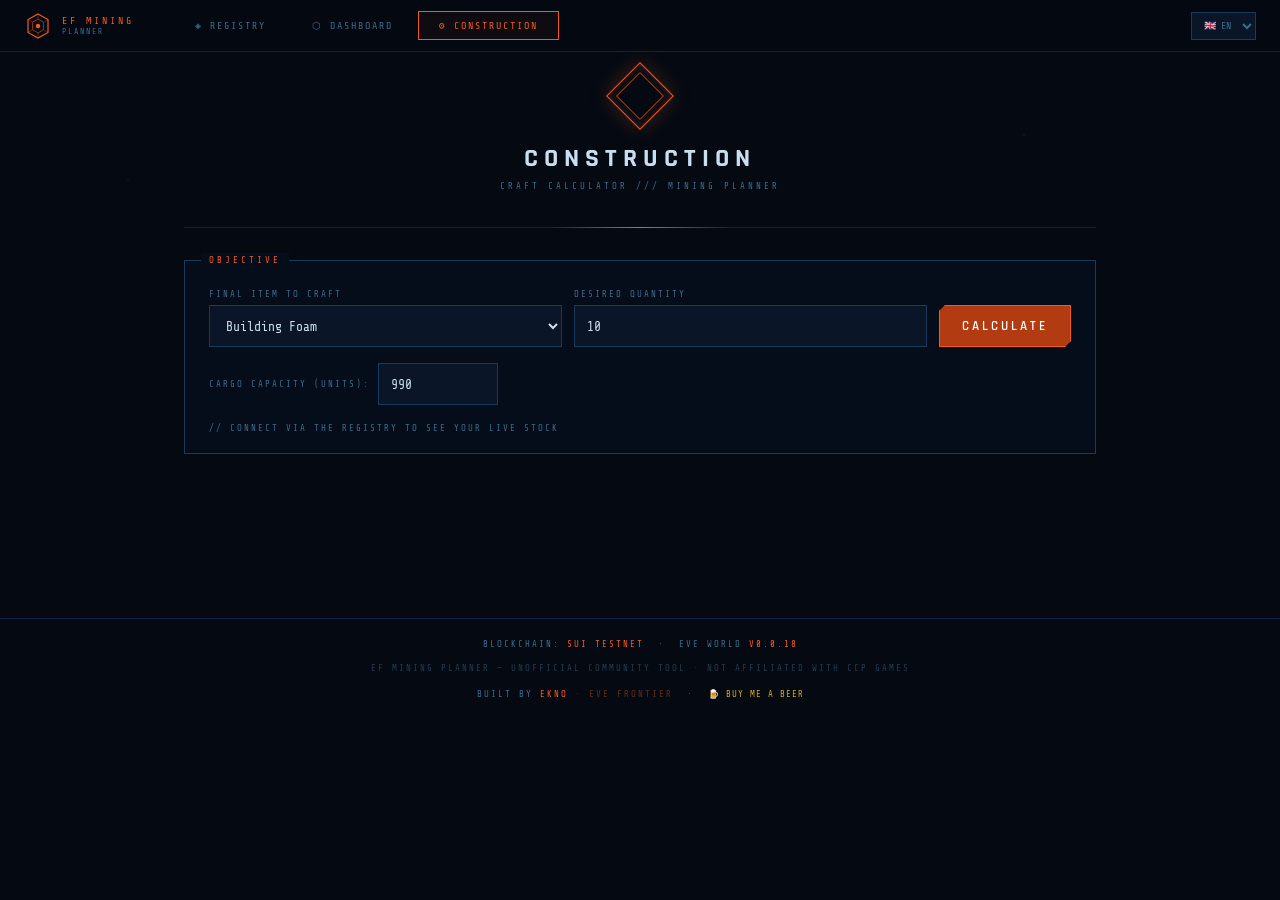
<file: construction.html>
<!DOCTYPE html>
<html lang="fr">
<head>
  <meta charset="UTF-8">
  <meta name="viewport" content="width=device-width, initial-scale=1.0">
  <title>EF Mining Planner — Construction</title>
  <link rel="stylesheet" href="style.css">
</head>
<body>
<div class="container">

  <div class="page-header">
    <div class="logo-sym"></div>
    <h1 data-i18n="construction.title">Construction</h1>
<p class="subtitle" data-i18n="construction.subtitle">CRAFT CALCULATOR /// MINING PLANNER</p>
  </div>

  <div class="panel cut" style="padding-top:28px">
    <div class="panel-label" data-i18n="construction.panel.label">TARGET</div>
    <div class="craft-form">
      <div class="form-group">
        <label data-i18n="construction.item.label">Final item to craft</label>
        <select id="craftItem" onchange="window.machineChoices = {}">
          <optgroup label="Final Products">
            <option value="building_foam">Building Foam</option>
          </optgroup>
          <optgroup label="Components">
            <option value="reinforced_alloys">Reinforced Alloys</option>
            <option value="carbon_weave">Carbon Weave</option>
            <option value="thermal_composites">Thermal Composites</option>
          </optgroup>
        </select>
      </div>
      <div class="form-group">
        <label data-i18n="construction.qty.label">Desired quantity</label>
        <input type="number" id="craftQty" value="10" min="1" max="9999" style="padding-left:12px">
      </div>
      <button class="btn" onclick="calcCraft()" data-i18n="construction.calculate">Calculate</button>
    </div>
    <div class="soute-row">
      <label data-i18n="construction.cargo.label">Cargo capacity (units):</label>
      <input type="number" id="craftSoute" value="990" min="1" style="width:120px;padding-left:12px">
    </div>
    <div style="display:flex;align-items:center;justify-content:space-between;margin-top:10px;flex-wrap:wrap;gap:8px">
      <p class="hint" id="stockHint" data-i18n="construction.hint.nochar">// connect via the registry to see your live stock</p>
      <div id="refreshStockWrap" style="display:none;align-items:center;gap:10px">
        <span id="refreshStockStatus" style="font-family:'Share Tech Mono',monospace;font-size:9px;letter-spacing:2px;color:var(--text3)"></span>
        <button class="btn" id="refreshStockBtn" onclick="refreshStock()"
          data-i18n="construction.refresh"
          style="height:34px;padding:0 16px;font-size:11px;letter-spacing:2px">
          ⟳ Refresh Stock
        </button>
      </div>
    </div>
  </div>

  <div class="craft-result" id="craftResult">

    <!-- Étape 4 : Produit final -->
    <div class="tier-block">
      <div class="tier-title"><span data-i18n="construction.step4.title">STEP 4 —</span> <span data-i18n="construction.step4.span">FINAL PRODUCT</span></div>
      <div class="panel" style="padding:14px">
        <div class="tbl-head" style="grid-template-columns:1fr 200px 110px">
          <span data-i18n="construction.step4.col.item">Item</span><span style="text-align:right" data-i18n="construction.step4.col.produce">To produce</span><span style="text-align:right" data-i18n="construction.step4.col.stock">Stock</span>
        </div>
        <div id="craftFinal"></div>
      </div>
    </div>

    <!-- Étape 3 : Components -->
    <div class="tier-block">
      <div class="tier-title"><span data-i18n="construction.step3.title">STEP 3 —</span> <span data-i18n="construction.step3.span">COMPONENTS TO CRAFT</span></div>
      <div class="panel" style="padding:14px">
        <div class="tbl-head" style="grid-template-columns:1fr 200px 110px">
          <span data-i18n="construction.step3.col.component">Component</span><span style="text-align:right" data-i18n="construction.step3.col.needed">Needed → to craft</span><span style="text-align:right" data-i18n="construction.step4.col.stock">Stock</span>
        </div>
        <div id="craftComponents"></div>
      </div>
    </div>

    <!-- Matières brutes consommées -->
    <div class="tier-block">
      <div class="tier-title"><span data-i18n="construction.raw.title">RAW MATERIALS —</span> <span data-i18n="construction.raw.span">CONSUMED BY COMPONENTS</span></div>
      <div class="panel" style="padding:14px">
        <div class="tbl-head" style="grid-template-columns:1fr 130px 110px">
          <span data-i18n="construction.raw.col.material">Raw material</span><span style="text-align:right" data-i18n="construction.raw.col.required">Required</span><span style="text-align:right" data-i18n="construction.step4.col.stock">Stock</span>
        </div>
        <div id="craftMatieres"></div>
      </div>
    </div>

    <!-- Étape 2 : Intermediates -->
    <div class="tier-block">
      <div class="tier-title"><span data-i18n="construction.step2.title">STEP 2 —</span> <span data-i18n="construction.step2.span">INTERMEDIATES TO REFINE</span></div>
      <div class="panel" style="padding:14px">
        <div class="tbl-head" style="grid-template-columns:1fr 200px 110px">
          <span data-i18n="construction.step2.col.intermediate">Intermediate</span><span style="text-align:right" data-i18n="construction.step2.col.refine">To refine → produces</span><span style="text-align:right" data-i18n="construction.step4.col.stock">Stock</span>
        </div>
        <div id="craftInter"></div>
      </div>
    </div>

    <!-- Étape 1 : Matrixs to mine -->
    <div class="tier-block">
      <div class="tier-title"><span data-i18n="construction.step1.title">STEP 1 —</span> <span data-i18n="construction.step1.span">MATRICES TO MINE</span></div>
      <div class="panel" style="padding:14px">
        <div class="tbl-head" style="grid-template-columns:1fr 80px 130px 110px">
          <span data-i18n="construction.step1.col.matrix">Matrix</span><span data-i18n="construction.step1.col.asteroid">Asteroid</span><span style="text-align:right" data-i18n="construction.step1.col.tomine">To mine</span><span style="text-align:right" data-i18n="construction.step4.col.stock">Stock</span>
        </div>
        <div id="craftMatrixs"></div>
      </div>
    </div>

    <!-- Plan of mining -->
    <div class="tier-block">
      <div class="tier-title"><span data-i18n="construction.mining.title">MINING OPERATIONS —</span> <span data-i18n="construction.mining.span">TRIPS REQUIRED</span></div>
      <div class="trip-grid" id="craftTrips"></div>
    </div>

  </div>
</div>

<script src="nav.js"></script>
<script src="sui.js"></script>
<script src="recipes.js"></script>
<script>
injectNav('construction');

window.machineChoices = {};

function setMachine(compName, machine) {
  window.machineChoices[compName] = machine;
  calcCraft();
}

function machineBtns(compName, currentMachine) {
  return MACHINES.map(m => {
    const active = currentMachine === m;
    const label  = m === 'Mini Printer' ? 'MINI' : 'FIELD';
    return `<button onclick="setMachine('${compName}','${m}')"
      style="font-size:8px;letter-spacing:1px;padding:2px 6px;cursor:pointer;
             font-family:'Share Tech Mono',monospace;line-height:1.5;
             background:${active ? 'var(--accent)' : 'transparent'};
             border:1px solid ${active ? 'var(--accent)' : 'var(--border)'};
             color:${active ? 'var(--bg)' : 'var(--text3)'}">${label}</button>`;
  }).join('');
}

document.addEventListener('langReady', () => {
  if (window.selChar) {
    document.getElementById('stockHint').innerHTML =
      `// ${t('construction.hint.stocks_of')} <span style="color:var(--accent)">${esc(window.selChar.name)}</span> ${t('construction.hint.taken_into_account')}`;
    document.getElementById('refreshStockWrap').style.display = 'flex';
    const count = Object.keys(window.ssuStock || {}).length;
    if (count > 0) {
      const statusEl = document.getElementById('refreshStockStatus');
      statusEl.textContent = `${count} ${t('construction.hint.items_memory')}`;
    }
  }
});

// ── Refresh stock sans quitter la page ───────────────────────────
async function refreshStock() {
  if (!window.selChar) return;
  const btn      = document.getElementById('refreshStockBtn');
  const statusEl = document.getElementById('refreshStockStatus');
  btn.disabled = true;
  btn.textContent = t('construction.refreshing');
  statusEl.style.color = 'var(--text3)';
  statusEl.textContent = t('construction.hint.querying');

  // Récupérer la sélection SSU depuis sessionStorage (faite dans le dashboard)
  const savedSel  = sessionStorage.getItem('eve_ssu_selection');
  const selectedIds = savedSel ? JSON.parse(savedSel) : null;

  try {
    const { ssuCards, stock: fullStock } = await scanSSU(window.selChar.address, () => {});

    // Appliquer la sélection SSU précédente
    const newStock = {};
    let selCount = 0;
    for (const ssu of ssuCards) {
      const isSelected = !selectedIds || selectedIds.includes(ssu.id);
      if (!isSelected) continue;
      selCount++;
      for (const item of ssu.items) {
        newStock[item.name] = (newStock[item.name] || 0) + item.qty;
      }
    }

    // Sauvegarder
    NAV.saveStock(newStock);
    sessionStorage.setItem('eve_ssu_cards', JSON.stringify(ssuCards));
    NAV.setDashLoaded(true);



    statusEl.style.color = 'var(--green)';
    statusEl.textContent = `✓ ${selCount}/${ssuCards.length} SSU ${t('construction.ssu_selected')} · ${Object.keys(newStock).length} ${t('construction.items')}`;

    // Relancer le calcul si un craft est déjà affiché
    if (document.getElementById('craftResult').classList.contains('visible')) {
      calcCraft();
    }
  } catch(e) {
    statusEl.style.color = 'var(--red)';
    statusEl.textContent = `✗ ${e.message.slice(0, 40)}`;
  } finally {
    btn.disabled = false;
    btn.textContent = t('construction.refresh');
  }
}

const AST_COLORS = { SLAG:'var(--accent)', COMET:'var(--blue)', CHAR:'var(--gold)' };

function calcCraft() {
  const itemKey = document.getElementById('craftItem').value;
  const qty     = parseInt(document.getElementById('craftQty').value)   || 10;
  const soute   = parseInt(document.getElementById('craftSoute').value) || 990;
  const hasChar = !!window.selChar;
  const stk     = v => hasChar ? v.toLocaleString() : '—';
  const cls     = (inStock, needed) => inStock >= needed ? 'ok' : inStock > 0 ? 'partial' : 'need';

  const r = computeCraft(itemKey, qty, window.machineChoices);
  if (!r) return;
  document.getElementById('craftResult').classList.add('visible');

  // ── Étape 4 : Produit final ──────────────────────────────────
  const isSelf = !!r.final.isSelfCraft || (r.final.toCraft !== undefined);
  const step4Head = document.getElementById('craftFinal').previousElementSibling;

  const stockNotice = r.final.inStock > 0 ? `
    <div style="margin:6px 0 2px;padding:7px 12px;border-left:2px solid var(--gold);
                background:rgba(255,180,0,.07);font-family:'Share Tech Mono',monospace;
                font-size:10px;letter-spacing:1px;color:var(--gold)">
      ⚑ &nbsp;${t('construction.stock_notice', {n: r.final.inStock.toLocaleString(), item: esc(r.final.name)})}
    </div>` : '';

  if (isSelf) {
    const selfRec = getComposantRecipe(r.final.name, r.final.machine || DEFAULT_MACHINE);
    const selfInputs = selfRec
      ? selfRec.inputs.map(inp =>
          `<span style="color:var(--gold2);font-weight:bold">${(inp.qty * r.final.batches).toLocaleString()}</span> × ${esc(inp.name)}`
        ).join(' &nbsp;+&nbsp; ')
      : '';
    step4Head.style.gridTemplateColumns = '1fr 1fr 110px';
    step4Head.children[1].textContent = t('construction.step3.col.needed');
    document.getElementById('craftFinal').innerHTML = `
      ${stockNotice}
      <div class="mat-row" style="grid-template-columns:1fr 1fr 110px;align-items:start;padding:10px 14px">
        <div class="mat-name">
          ${esc(r.final.name)}
          <div style="display:flex;gap:4px;margin-top:6px">${machineBtns(r.final.name, r.final.machine || DEFAULT_MACHINE)}</div>
        </div>
        <div style="font-family:'Share Tech Mono',monospace;font-size:11px;line-height:2">
          <span style="color:var(--gold2);font-family:'Rajdhani',sans-serif;font-size:16px;font-weight:700">${t('construction.craft_units', {n: r.final.toCraft})}</span>
          <span style="color:var(--text3);font-size:10px"> (${r.final.batches} ${r.final.batches>1 ? t('construction.batches') : t('construction.batch')}) ${t('construction.using')}</span>
          <div style="color:var(--text2);margin-top:2px;font-size:10px">${selfInputs}</div>
        </div>
        <div class="mat-qty ${r.final.inStock > 0 ? 'ok' : ''}">${stk(r.final.inStock || 0)}</div>
      </div>`;
  } else {
    step4Head.style.gridTemplateColumns = '1fr 200px 110px';
    step4Head.children[1].textContent = t('construction.step4.col.produce');
    document.getElementById('craftFinal').innerHTML = `
    ${stockNotice}
    <div class="mat-row" style="grid-template-columns:1fr 200px 110px">
      <div class="mat-name">${esc(r.final.name)}</div>
      <div class="mat-qty need">
        ${r.final.needed}
        <span style="font-size:9px;color:var(--text3)"> (${r.final.batches} ${r.final.batches>1 ? t('construction.batches') : t('construction.batch')})</span>
      </div>
      <div class="mat-qty ${r.final.inStock > 0 ? 'ok' : ''}">${stk(r.final.inStock)}</div>
    </div>`;
  }

  // ── Étape 3 : Components ─────────────────────────────────────
  document.getElementById('craftComponents').innerHTML =
    Object.entries(r.composants).map(([name, d]) => {
      const inputsDetail = d.batches > 0 && d.rec
        ? d.rec.inputs.map(inp =>
            `<span style="color:var(--gold2);font-weight:bold">${(inp.qty * d.batches).toLocaleString()}</span> × ${esc(inp.name)}`
          ).join(' &nbsp;+&nbsp; ')
        : '';
      return `
        <div class="mat-row" style="grid-template-columns:1fr 1fr 110px;align-items:start;padding:10px 14px">
          <div class="mat-name">
            ${esc(name)}
            <div style="display:flex;gap:4px;margin-top:6px">${machineBtns(name, d.machine || DEFAULT_MACHINE)}</div>
          </div>
          <div style="font-family:'Share Tech Mono',monospace;font-size:11px;line-height:2">
            ${d.batches > 0
              ? `<span style="color:var(--gold2);font-family:'Rajdhani',sans-serif;font-size:16px;font-weight:700">${t('construction.craft_units', {n: d.toCraft})}</span>
                 <span style="color:var(--text3);font-size:10px"> ${t('construction.using')}</span>
                 <div style="color:var(--text2);margin-top:2px;font-size:10px">${inputsDetail}</div>`
              : `<span style="color:var(--green);font-size:13px">${t('construction.stock_ok')}</span>`}
          </div>
          <div class="mat-qty ${cls(d.inStock, d.needed)}">${stk(d.inStock)}</div>
        </div>`;
    }).join('');

  // ── Matières brutes ──────────────────────────────────────────
  document.getElementById('craftMatieres').innerHTML =
    Object.entries(r.matieres).map(([name, d]) => `
      <div class="mat-row" style="grid-template-columns:1fr 130px 110px">
        <div class="mat-name">${esc(name)}</div>
        <div class="mat-qty need">${d.needed.toLocaleString()}</div>
        <div class="mat-qty ${cls(d.inStock, d.needed)}">${stk(d.inStock)}</div>
      </div>`).join('')
    || `<div class="mat-row"><div class="mat-name" style="color:var(--green)">${t('construction.all_in_stock')}</div></div>`;

  // ── Étape 2 : Intermediates ─────────────────────────────────
  // Filtrer les outputs utiles depuis les matières réellement calculées
  const usedMats = new Set(Object.keys(r.matieres));

  document.getElementById('craftInter').innerHTML =
    Object.entries(r.intermediaires).map(([name, d]) => {
      // Filtrer uniquement les outputs utiles (dans les recettes), et seulement les manquants
      const usefulProd = d.produces.filter(p => usedMats.has(p.name) && (r.matieres[p.name]?.manque || 0) > 0);
      const prod = usefulProd.map(p =>
        `<span style="color:var(--green);font-weight:bold">${p.qty.toLocaleString()}</span> ${esc(p.name)}`
      ).join(' + ');
      return `
        <div class="mat-row" style="grid-template-columns:1fr 1fr 110px;align-items:start;padding:10px 14px">
          <div class="mat-name">${esc(name)}</div>
          <div style="font-family:'Share Tech Mono',monospace;font-size:11px;line-height:2">
            <span style="color:var(--gold2);font-family:'Rajdhani',sans-serif;font-size:17px;font-weight:700;letter-spacing:1px">${t('construction.refine_units', {n: d.toUse.toLocaleString()})}</span>
            <span style="color:var(--text3);font-size:10px"> ${t('construction.to_obtain')}</span><br>
            ${prod}
          </div>
          <div class="mat-qty ${d.inStock >= d.toUse ? 'ok' : d.inStock > 0 ? 'partial' : ''}">${stk(d.inStock)}</div>
        </div>`;
    }).join('')
    || `<div class="mat-row"><div class="mat-name" style="color:var(--green)">${t('construction.nothing_refine')}</div></div>`;

  // ── Étape 1 : Matrixs ───────────────────────────────────────
  document.getElementById('craftMatrixs').innerHTML =
    Object.entries(r.matrices).map(([name, d]) => `
      <div class="mat-row" style="grid-template-columns:1fr 80px 130px 110px">
        <div class="mat-name">${esc(name)}</div>
        <div style="font-family:'Share Tech Mono',monospace;font-size:11px;color:${AST_COLORS[d.asteroid]||'var(--text3)'}">
          ${esc(d.asteroid)}
        </div>
        <div class="mat-qty ${d.manque > 0 ? 'need' : 'ok'}">
          ${d.manque > 0 ? d.manque.toLocaleString() : '✓ OK'}
        </div>
        <div class="mat-qty ${d.inStock >= d.toMine ? 'ok' : d.inStock > 0 ? 'partial' : ''}">${stk(d.inStock)}</div>
      </div>`).join('')
    || `<div class="mat-row"><div class="mat-name" style="color:var(--green)">${t('construction.nothing_mine')}</div></div>`;

  // ── Plan of mining ───────────────────────────────────────────
  if (Object.keys(r.byAsteroid).length === 0) {
    document.getElementById('craftTrips').innerHTML = `
      <div class="trip-card" style="border-left-color:var(--green)">
        <div class="trip-asteroid">${t('construction.complete')}</div>
        <div class="trip-resource">${t('construction.everything_stock')}</div>
        <div class="trip-count">0</div>
        <div class="trip-label">${t('construction.trip')} needed</div>
      </div>`;
    return;
  }

  document.getElementById('craftTrips').innerHTML =
    Object.entries(r.byAsteroid).map(([ast, mats]) => {
      const lines = mats.map(m => {
        const perTrip = Math.floor(soute / m.volume);
        const trips   = perTrip > 0 ? Math.ceil(m.toMine / perTrip) : '∞';
        return { ...m, perTrip, trips };
      });
      const maxTrips = Math.max(...lines.map(l => typeof l.trips === 'number' ? l.trips : 0));
      const detail   = lines.map(l =>
        `${esc(l.name)} : ${l.toMine.toLocaleString()} to mine (${l.perTrip.toLocaleString()}/trip → ${l.trips} trip${l.trips>1?'s':''})`
      ).join('<br>');
      const col = AST_COLORS[ast] || 'var(--gold)';
      return `
        <div class="trip-card" style="border-left-color:${col}">
          <div class="trip-asteroid" style="color:${col}">${esc(ast)}</div>
          <div class="trip-resource">${lines.map(l => esc(l.name)).join(', ')}</div>
          <div class="trip-count">${maxTrips}</div>
          <div class="trip-label">${maxTrips>1 ? t('construction.trips') : t('construction.trip')} ${t('construction.of_mining')}</div>
          <div class="trip-detail">${detail}</div>
        </div>`;
    }).join('');
}
</script>
  <footer>
    <div>Blockchain: <span>Sui Testnet</span> &nbsp;·&nbsp; EVE World <span>v0.0.18</span></div>
    <div style="margin-top:4px;opacity:.5" data-i18n="footer.unofficial">EF Mining Planner — Unofficial community tool · Not affiliated with CCP Games</div>
    <div style="margin-top:6px;font-size:9px;letter-spacing:2px">
      Built by <a href="index.html" style="color:var(--accent);text-decoration:none;letter-spacing:2px" title="Find Ekno in the Registry">EKNO</a>
      <span style="opacity:.4"> · EVE Frontier</span>
      &nbsp;·&nbsp;
      <a href="https://ko-fi.com/efminingplanner" target="_blank" style="color:var(--gold);text-decoration:none;letter-spacing:1px">🍺 Buy me a beer</a>
    </div>
  </footer>
</body>
</html>
</file>
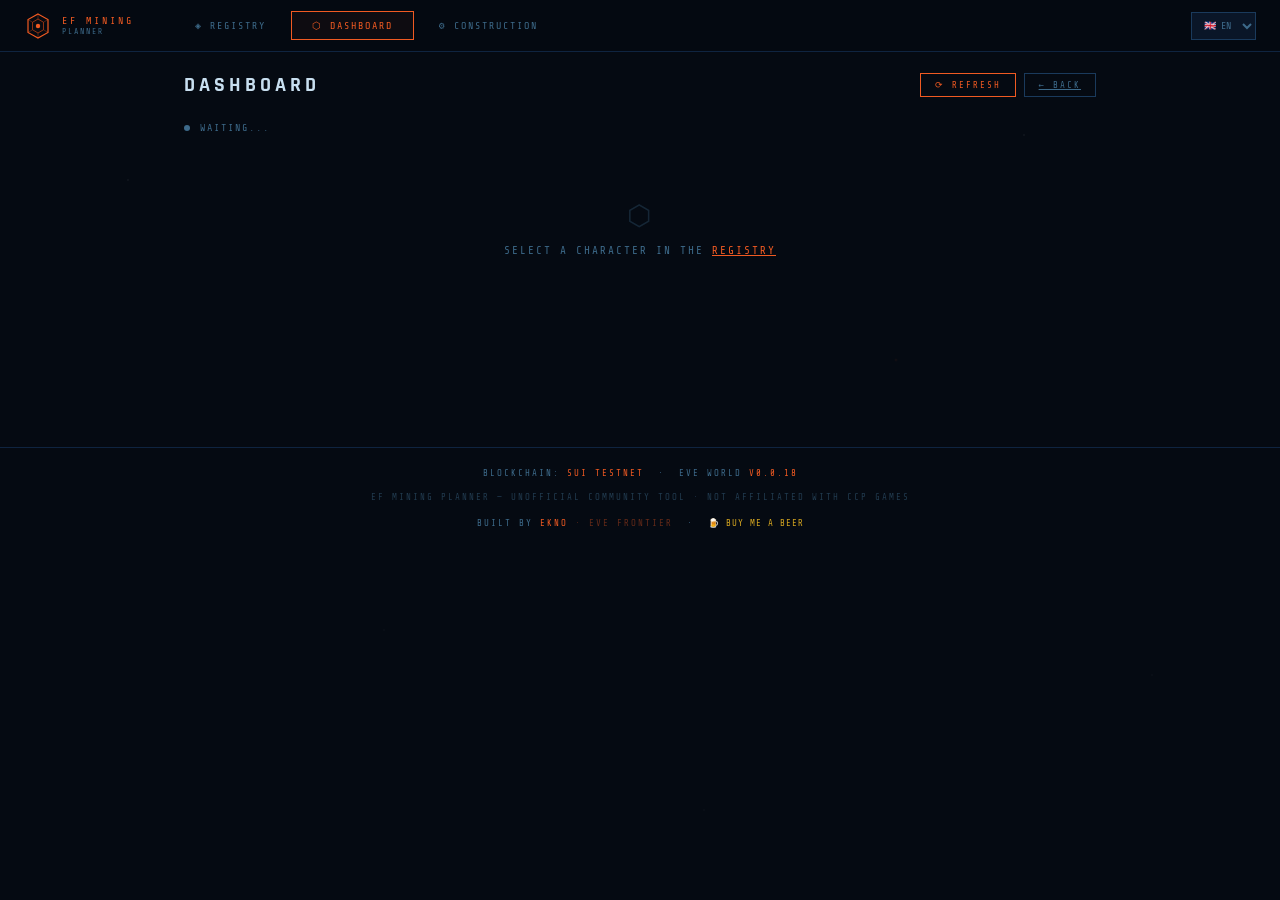
<file: dashboard.html>
<!DOCTYPE html>
<html lang="fr">
<head>
  <meta charset="UTF-8">
  <meta name="viewport" content="width=device-width, initial-scale=1.0">
  <title>EF Mining Planner — Dashboard</title>
  <link rel="stylesheet" href="style.css">
<style>
.ssu-select-bar {
  background: #0a1628;
  border: 1px solid var(--blue);
  border-left: 3px solid var(--blue);
  padding: 12px 16px;
  margin-bottom: 20px;
  font-family: 'Share Tech Mono', monospace;
  font-size: 10px;
  letter-spacing: 1px;
  color: var(--text3);
  line-height: 1.8;
}
.ssu-select-bar strong { color: var(--blue); letter-spacing: 2px; text-transform: uppercase; font-size: 9px; }
.ssu-select-bar span { color: var(--text2); }

.ssu-card { position: relative; cursor: pointer; transition: opacity .2s, border-color .2s; }
.ssu-card.deselected { opacity: 0.35; border-top-color: var(--text3) !important; }
.ssu-card.deselected .ssu-card-name { color: var(--text3) !important; }

.ssu-checkbox {
  position: absolute;
  top: 10px; right: 10px;
  width: 18px; height: 18px;
  border: 1px solid var(--border);
  background: var(--bg3);
  display: flex; align-items: center; justify-content: center;
  font-size: 11px;
  transition: all .15s;
  z-index: 2;
}
.ssu-card:not(.deselected) .ssu-checkbox {
  border-color: var(--green);
  color: var(--green);
  background: #0a2010;
}
.ssu-card.deselected .ssu-checkbox {
  border-color: var(--text3);
  color: transparent;
}

.stock-info {
  margin-top: 12px;
  font-family: 'Share Tech Mono', monospace;
  font-size: 9px;
  letter-spacing: 2px;
  color: var(--text3);
  text-transform: uppercase;
  display: flex;
  align-items: center;
  gap: 8px;
}
.stock-dot { width: 6px; height: 6px; border-radius: 50%; background: var(--green); box-shadow: 0 0 6px var(--green); }
</style>
</head>
<body>
<div class="container">

  <!-- Header -->
  <div class="dash-header">
    <div class="dash-title" id="dashTitle" data-i18n="nav.dashboard">Dashboard</div>
    <div style="display:flex;gap:8px">
     <button class="back-btn" onclick="refreshDashboard()"
              style="color:var(--accent);border-color:var(--accent)"
              data-i18n="dashboard.refresh">⟳ Refresh
      </button>
      <a href="index.html" class="back-btn" data-i18n="dashboard.back">← Back</a>
    </div>
  </div>

  <!-- Log panel -->
  <div id="dashLog" class="log-panel" style="display:none"></div>

  <!-- Status -->
  <div class="status-bar">
    <div class="dot" id="dashDot"></div>
    <span id="dashStatus" data-i18n="dashboard.waiting">Waiting...</span>
    <span id="dashBadge"></span>
  </div>

  <!-- Contenu SSU -->
  <div id="ssuInfoBox" style="display:none" class="ssu-select-bar">
  <strong data-i18n="dashboard.select.title">⬡ SSU SELECTION FOR CONSTRUCTION</strong><br>
  <span data-i18n="dashboard.select.body">Click on a Storage Unit to include or exclude it from your construction stock calculations.</span><br>
  Only <span id="selectedCount">0</span> of <span id="totalCount">0</span> SSU <span data-i18n="dashboard.select.count">selected — stock from deselected SSU will be ignored in the Construction planner.</span>
</div>

<div id="dashContent">
    <div class="empty">
      <div class="icon">⬡</div>
      <div id="noCharMsg"></div>
    </div>
  </div>

</div>

<script src="nav.js"></script>
<script src="sui.js"></script>
<script>
// ── Init ──────────────────────────────────────────────────────────
injectNav('dashboard');

document.addEventListener('langReady', () => {
  // Message si pas de perso sélectionné
  const msg = document.getElementById('noCharMsg');
  if (msg) msg.innerHTML = `${t('dashboard.no_char')} <a href="index.html" style="color:var(--accent)">${t('nav.registry')}</a>`;

  // Si pas de perso, on s'arrête là
  if (!window.selChar) return;

  document.getElementById('dashTitle').textContent =
    window.selChar.name.toUpperCase() + ' — ' + t('dashboard.storage');

  if (NAV.isDashLoaded()) {
    restoreFromCache();
  } else {
    loadDashboard();
  }
});

// ── Bouton Actualiser ─────────────────────────────────────────────
function refreshDashboard() {
  NAV.setDashLoaded(false);
  sessionStorage.removeItem('eve_ssu_cards');
  loadDashboard();
}

// ── Restaurer depuis le cache sessionStorage ──────────────────────
function restoreFromCache() {
  try {
    const cached = JSON.parse(sessionStorage.getItem('eve_ssu_cards') || '[]');
    if (cached.length > 0) {
      document.getElementById('dashTitle').textContent =
        window.selChar.name.toUpperCase() + ' — ' + t('dashboard.storage');
      renderSSU(cached);
      setStatus('dash', 'on', `${cached.length} SSU (cached)`);
      document.getElementById('dashBadge').innerHTML =
        `<span class="badge">${cached.length} SSU</span>`;
      return;
    }
  } catch(e) {}
  loadDashboard(); // cache vide → recharger
}

// ── Scan complet ──────────────────────────────────────────────────
async function loadDashboard() {
  const char = window.selChar;
  if (!char) return;

  const wallet = char.address;
  if (!wallet) {
    setStatus('dash', 'err', 'Adresse not found');
    return;
  }

  const logEl = document.getElementById('dashLog');
  logEl.style.display = 'block';
  logEl.innerHTML = '';

  const addLog = (msg, col = '#7ee787') => {
    logEl.innerHTML += `> <span style="color:${col}">${msg}</span>\n`;
    logEl.scrollTop = logEl.scrollHeight;
  };

  setStatus('dash', 'loading', `${t('dashboard.scanning')} ${char.name}...`);
  document.getElementById('dashContent').innerHTML = `
    <div class="empty">
      <div class="icon">⬡</div>
      <div><span class="spin"></span>${t('construction.hint.querying')}</div>
    </div>`;

  try {
    const { ssuCards, stock } = await scanSSU(wallet, addLog);

    // Sauvegarder en session
    NAV.saveStock(stock);
    NAV.setDashLoaded(true);
    sessionStorage.setItem('eve_ssu_cards', JSON.stringify(ssuCards));

    if (ssuCards.length === 0) {
      setStatus('dash', 'on', t('dashboard.no_ssu'));
      document.getElementById('dashContent').innerHTML = `
        <div class="empty">
    <div class="icon">⬡</div>
    <div>${t('dashboard.no_ssu')}</div>
    <div style="margin-top:20px;text-align:left;max-width:520px;margin-left:auto;margin-right:auto">
      <div style="background:#0a1628;border:1px solid var(--blue);border-left:3px solid var(--blue);padding:16px 20px;font-family:'Share Tech Mono',monospace;font-size:10px;line-height:2;color:var(--text3)">
        <div style="color:var(--blue);letter-spacing:3px;font-size:9px;margin-bottom:8px">${t('dashboard.ssu_tip.title')}</div>
        ${t('dashboard.ssu_tip.body')}<br><br>
        ${t('dashboard.ssu_tip.benefits')}<br>
        <span style="color:var(--green)">✓</span> ${t('dashboard.ssu_tip.b1')}<br>
        <span style="color:var(--green)">✓</span> ${t('dashboard.ssu_tip.b2')}<br>
        <span style="color:var(--green)">✓</span> ${t('dashboard.ssu_tip.b3')}
      </div>
    </div>
  </div>`;
      return;
    }

    renderSSU(ssuCards);
    setStatus('dash', 'on', `${ssuCards.length} SSU loaded`);
    document.getElementById('dashBadge').innerHTML =
      `<span class="badge">${ssuCards.length} SSU</span>`;
    addLog(`✨ Sync complete — ${Object.keys(stock).length} item types found.`);

  } catch(e) {
    setStatus('dash', 'err', 'Blockchain error');
    addLog(`❌ ${e.message}`, '#f85149');
    document.getElementById('dashContent').innerHTML =
      `<div class="empty"><div class="icon">⬡</div><div>${e.message}</div></div>`;
  }
}

// ── Sélection SSU ─────────────────────────────────────────────────
let selectedSSU = new Set();
let allSSUCards = [];

function toggleSSU(ssuId) {
  if (selectedSSU.has(ssuId)) {
    selectedSSU.delete(ssuId);
  } else {
    selectedSSU.add(ssuId);
  }
  updateSSUSelection();
}

function updateSSUSelection() {
  // Visuel : grisé si déselectionné
  document.querySelectorAll('.ssu-card[data-ssu-id]').forEach(card => {
    const selected = selectedSSU.has(card.dataset.ssuId);
    card.classList.toggle('deselected', !selected);
  });

  // Recalculer le stock global uniquement depuis les SSU sélectionnés
  const newStock = {};
  for (const ssu of allSSUCards) {
    if (!selectedSSU.has(ssu.id)) continue;
    for (const item of ssu.items) {
      newStock[item.name] = (newStock[item.name] || 0) + item.qty;
    }
  }
  NAV.saveStock(newStock);

  // Sauvegarder la sélection pour que Construction puisse la retrouver
  sessionStorage.setItem('eve_ssu_selection', JSON.stringify([...selectedSSU]));

  // Mettre à jour le compteur dans l'encadré
  const sel = document.getElementById('selectedCount');
  const tot = document.getElementById('totalCount');
  if (sel) sel.textContent = selectedSSU.size;
  if (tot) tot.textContent = allSSUCards.length;
}

// ── Rendu des cartes SSU ──────────────────────────────────────────
function renderSSU(ssuCards) {
  allSSUCards = ssuCards;
  selectedSSU = new Set(ssuCards.map(s => s.id)); // tous sélectionnés par défaut

  const grid = document.createElement('div');
  grid.className = 'ssu-grid';

  for (const ssu of ssuCards) {
    const isOnline = ssu.status === 'ONLINE';
    const pct      = ssu.maxCap > 0 ? Math.round(ssu.usedCap / ssu.maxCap * 100) : 0;

    const statusBadge = `<span style="
      font-family:'Share Tech Mono',monospace;font-size:8px;letter-spacing:2px;
      padding:2px 7px;border:1px solid ${isOnline ? 'var(--green)' : 'var(--text3)'};
      color:${isOnline ? 'var(--green)' : 'var(--text3)'};
      margin-left:8px;vertical-align:middle;
    ">${ssu.status === 'ONLINE' ? t('dashboard.ssu.online') : ssu.status === 'OFFLINE' ? t('dashboard.ssu.offline') : ssu.status || '?'}</span>`;

    const itemsHtml = ssu.items.length === 0
      ? `<div class="ssu-empty">${isOnline ? t('dashboard.ssu.empty') : t('dashboard.ssu.offline')}</div>`
      : ssu.items.sort((a, b) => b.qty - a.qty).map(it => `
          <div class="item-row">
            <span class="item-name">${esc(it.name)}</span>
            <span class="item-qty">${it.qty.toLocaleString()}</span>
          </div>`).join('');

    const div = document.createElement('div');
    div.className     = 'ssu-card';
    div.dataset.ssuId = ssu.id;
    div.style.opacity = isOnline ? '1' : '0.6';
    div.onclick       = () => toggleSSU(ssu.id);
    div.title         = 'Click to include/exclude from construction stock';
    div.innerHTML = `
      <div class="ssu-checkbox">✓</div>
      <div class="ssu-card-header">
        <div class="ssu-card-name">${esc(ssu.name)}${statusBadge}</div>
        <div class="ssu-card-id">${ssu.id.slice(0, 20)}...</div>
      </div>
      <div class="ssu-cap-bar">
        <div class="ssu-cap-fill" style="width:${pct}%;background:${isOnline ? '' : 'var(--text3)'}"></div>
      </div>
      <div class="ssu-cap-text">
        ${ssu.usedCap.toLocaleString()} / ${ssu.maxCap.toLocaleString()} units (${pct}%)
      </div>
      ${itemsHtml}`;
    grid.appendChild(div);
  }

  document.getElementById('dashContent').innerHTML = '';
  document.getElementById('dashContent').appendChild(grid);

  // Afficher l'encadré d'info
  const box = document.getElementById('ssuInfoBox');
  if (box) {
    box.style.display = 'block';
    document.getElementById('selectedCount').textContent = ssuCards.length;
    document.getElementById('totalCount').textContent    = ssuCards.length;
  }
}
</script>
  <footer>
    <div>Blockchain: <span>Sui Testnet</span> &nbsp;·&nbsp; EVE World <span>v0.0.18</span></div>
    <div style="margin-top:4px;opacity:.5" data-i18n="footer.unofficial">EF Mining Planner — Unofficial community tool · Not affiliated with CCP Games</div>
    <div style="margin-top:6px;font-size:9px;letter-spacing:2px">
      Built by <a href="index.html" style="color:var(--accent);text-decoration:none;letter-spacing:2px" title="Find Ekno in the Registry">EKNO</a>
      <span style="opacity:.4"> · EVE Frontier</span>
      &nbsp;·&nbsp;
      <a href="https://ko-fi.com/efminingplanner" target="_blank" style="color:var(--gold);text-decoration:none;letter-spacing:1px">🍺 Buy me a beer</a>
    </div>
  </footer>
</body>
</html>
</file>
<file: style.css>
/* ══ EVE FRONTIER — Shared Styles ══════════════════════════════════ */
@import url('https://fonts.googleapis.com/css2?family=Rajdhani:wght@300;400;500;600;700&family=Share+Tech+Mono&display=swap');

:root {
  --bg:#050a12;--bg2:#080f1c;--bg3:#0a1628;
  --accent:#f05a22;--accent2:#b33b12;--glow:#f05a2240;
  --blue:#1a9fd4;--blue2:#0d6ea3;--blueglow:#1a9fd440;
  --text:#c8dff0;--text2:#7ba8c8;--text3:#3d6a8a;
  --border:#1a3a5c;--border2:#0f2440;
  --gold:#d4a520;--gold2:#f0c040;
  --red:#d43020;--green:#20c870;--card:#060d1a;
}
*{box-sizing:border-box;margin:0;padding:0;}
body{font-family:'Rajdhani',sans-serif;background:var(--bg);color:var(--text);min-height:100vh;overflow-x:hidden;}
body::before{content:'';position:fixed;inset:0;background-image:
  radial-gradient(1px 1px at 10% 20%,#fff2 0%,transparent 100%),
  radial-gradient(1px 1px at 30% 70%,#fff1 0%,transparent 100%),
  radial-gradient(1px 1px at 80% 15%,#fff2 0%,transparent 100%),
  radial-gradient(1px 1px at 90% 75%,#fff1 0%,transparent 100%),
  radial-gradient(1px 1px at 55% 90%,#fff1 0%,transparent 100%),
  radial-gradient(2px 2px at 70% 40%,#f05a2215 0%,transparent 100%);
  pointer-events:none;z-index:0;}

/* ── NAV ── */
nav{position:fixed;top:0;left:0;right:0;z-index:100;background:#050a12ee;backdrop-filter:blur(8px);border-bottom:1px solid var(--border2);display:flex;align-items:center;padding:0 24px;height:52px;}
.nav-logo{display:flex;align-items:center;gap:10px;margin-right:40px;text-decoration:none;} .nav-logo-icon{width:28px;height:28px;flex-shrink:0;} .nav-logo-text{font-family:'Share Tech Mono',monospace;font-size:10px;letter-spacing:3px;color:var(--accent);text-transform:uppercase;line-height:1.3;} .nav-logo-text span{color:var(--text3);display:block;font-size:8px;letter-spacing:2px;}
.nav-logo span{color:var(--text3);}
.nav-tabs{display:flex;gap:4px;}
.nav-tab{font-family:'Share Tech Mono',monospace;font-size:10px;letter-spacing:2px;text-transform:uppercase;padding:8px 20px;cursor:pointer;border:1px solid transparent;color:var(--text3);transition:all .2s;background:none;text-decoration:none;display:flex;align-items:center;}
.nav-tab:hover{color:var(--text);border-color:var(--border);}
.nav-tab.active{color:var(--accent);border-color:var(--accent);background:#f05a220a;}
.nav-char{margin-left:auto;font-family:'Share Tech Mono',monospace;font-size:10px;color:var(--text3);letter-spacing:1px;display:none;align-items:center;gap:8px;}
.nav-char.visible{display:flex;}
.nav-char-dot{width:6px;height:6px;border-radius:50%;background:var(--green);box-shadow:0 0 6px var(--green);}
.nav-char-name{color:var(--text2);}
.nav-char-x{cursor:pointer;color:var(--text3);padding:2px 6px;border:1px solid var(--border2);font-size:10px;}
.nav-char-x:hover{color:var(--red);border-color:var(--red);}

/* ── LAYOUT ── */
.container{position:relative;z-index:1;max-width:960px;margin:0 auto;padding:72px 24px 80px;}

/* ── PAGE HEADER ── */
.page-header{text-align:center;padding-bottom:36px;border-bottom:1px solid var(--border2);margin-bottom:32px;position:relative;}
.page-header::after{content:'';position:absolute;bottom:-1px;left:50%;transform:translateX(-50%);width:180px;height:1px;background:linear-gradient(90deg,transparent,var(--accent),transparent);}
.logo-sym{display:inline-block;width:48px;height:48px;border:1px solid var(--accent);transform:rotate(45deg);margin-bottom:16px;position:relative;box-shadow:0 0 20px var(--glow),inset 0 0 8px var(--glow);}
.logo-sym::before{content:'';position:absolute;inset:6px;border:1px solid var(--accent2);}
h1{font-size:26px;font-weight:700;letter-spacing:6px;text-transform:uppercase;color:var(--text);margin-bottom:6px;}
.subtitle{font-family:'Share Tech Mono',monospace;font-size:9px;letter-spacing:3px;color:var(--text3);text-transform:uppercase;}
.subtitle span{color:var(--accent);}

/* ── PANELS ── */
.panel{background:var(--card);border:1px solid var(--border);padding:20px 24px;margin-bottom:24px;position:relative;}

.panel-label{position:absolute;top:-1px;left:16px;font-family:'Share Tech Mono',monospace;font-size:9px;letter-spacing:3px;color:var(--accent);background:var(--card);padding:2px 8px;transform:translateY(-50%);white-space:nowrap;z-index:10;}

/* ── STATUS BAR ── */
.status-bar{display:flex;align-items:center;gap:10px;margin-bottom:16px;font-family:'Share Tech Mono',monospace;font-size:10px;letter-spacing:2px;color:var(--text3);text-transform:uppercase;}
.dot{width:6px;height:6px;border-radius:50%;background:var(--text3);flex-shrink:0;}
.dot.on{background:var(--green);box-shadow:0 0 6px var(--green);}
.dot.loading{background:var(--gold);animation:pulse 1s infinite;}
.dot.err{background:var(--red);}
@keyframes pulse{0%,100%{opacity:1}50%{opacity:.3}}
.badge{display:inline-block;background:var(--bg3);border:1px solid var(--border);font-family:'Share Tech Mono',monospace;font-size:10px;color:var(--accent);padding:2px 8px;}

/* ── INPUTS & BUTTONS ── */
.search-row{display:flex;gap:10px;align-items:stretch;}
.input-wrap{flex:1;position:relative;}
.input-wrap::before{content:'>';position:absolute;left:12px;top:50%;transform:translateY(-50%);font-family:'Share Tech Mono',monospace;color:var(--accent);font-size:12px;}
input[type=text],input[type=number],select{width:100%;background:var(--bg3);border:1px solid var(--border);color:var(--text);font-family:'Share Tech Mono',monospace;font-size:13px;padding:10px 12px 10px 28px;outline:none;transition:border-color .2s;height:42px;}
input[type=text]:focus,input[type=number]:focus,select:focus{border-color:var(--accent);box-shadow:0 0 10px var(--glow);}
select{padding-left:12px;cursor:pointer;}
select option{background:var(--bg3);}
.btn{background:var(--accent2);border:1px solid var(--accent);color:#fff;font-family:'Rajdhani',sans-serif;font-size:13px;font-weight:600;letter-spacing:3px;text-transform:uppercase;padding:10px 22px;cursor:pointer;transition:all .2s;clip-path:polygon(6px 0,100% 0,100% calc(100% - 6px),calc(100% - 6px) 100%,0 100%,0 6px);white-space:nowrap;height:42px;}
.btn:hover{background:var(--accent);box-shadow:0 0 14px var(--glow);}
.btn:active{transform:scale(.97);}
.btn.blue{background:var(--blue2);border-color:var(--blue);}
.btn.blue:hover{background:var(--blue);box-shadow:0 0 14px var(--blueglow);}
.back-btn{font-family:'Share Tech Mono',monospace;font-size:9px;letter-spacing:2px;text-transform:uppercase;color:var(--text3);border:1px solid var(--border);padding:6px 14px;cursor:pointer;background:none;transition:all .15s;}
.back-btn:hover{color:var(--accent);border-color:var(--accent);}
.copy-btn{display:inline-block;margin-top:5px;font-family:'Share Tech Mono',monospace;font-size:9px;letter-spacing:2px;color:var(--text3);background:none;border:1px solid var(--border);padding:2px 8px;cursor:pointer;text-transform:uppercase;transition:all .15s;}
.copy-btn:hover{border-color:var(--accent);color:var(--accent);}
.hint{margin-top:8px;font-family:'Share Tech Mono',monospace;font-size:9px;letter-spacing:2px;color:var(--text3);text-transform:uppercase;}

/* ── TABLES ── */
.tbl-head{display:grid;padding:7px 14px;border-bottom:1px solid var(--border2);font-family:'Share Tech Mono',monospace;font-size:9px;letter-spacing:3px;color:var(--text3);text-transform:uppercase;}
.results-list{list-style:none;}
.char-row{display:grid;padding:10px 14px;border-bottom:1px solid var(--border2);cursor:pointer;transition:all .15s;position:relative;align-items:center;}
.char-row:hover{background:var(--bg3);}
.char-row::before{content:'';position:absolute;left:0;top:0;bottom:0;width:2px;background:transparent;transition:background .15s;}
.char-row:hover::before{background:var(--accent);}
.char-row.hl{background:#0a1f36;border-bottom-color:var(--blue);}
.char-row.hl::before{background:var(--gold);box-shadow:0 0 8px var(--gold);}
.char-idx{font-family:'Share Tech Mono',monospace;font-size:10px;color:var(--text3);}
.char-nm{font-family:'Rajdhani',sans-serif;font-size:16px;font-weight:600;letter-spacing:1px;color:var(--text);}
.char-row:hover .char-nm,.char-row.hl .char-nm{color:#fff;}
.char-id-cell{font-family:'Share Tech Mono',monospace;font-size:10px;color:var(--text3);word-break:break-all;}
.char-row:hover .char-id-cell{color:var(--blue);}

/* ── SELECTED CARD ── */
.sel-card{background:var(--card);border:1px solid var(--blue);box-shadow:0 0 20px var(--blueglow);padding:22px 24px 18px;margin-top:14px;margin-bottom:20px;position:relative;display:none;animation:fi .2s ease;}
@keyframes fi{from{opacity:0;transform:translateY(-4px)}to{opacity:1;transform:none}}
.sel-card.visible{display:block;}
.sel-card::before{content:'';display:none;}
.sel-card-label{position:absolute;top:0;left:22px;font-family:'Share Tech Mono',monospace;font-size:9px;letter-spacing:3px;color:var(--gold);background:var(--card);padding:2px 8px;transform:translateY(-50%);white-space:nowrap;z-index:10;}
.sel-name{font-size:22px;font-weight:700;letter-spacing:3px;text-transform:uppercase;color:#fff;margin-bottom:12px;}
.sel-fields{display:grid;grid-template-columns:1fr 1fr;gap:12px;}
.sel-field label{font-family:'Share Tech Mono',monospace;font-size:9px;letter-spacing:3px;text-transform:uppercase;color:var(--text3);display:block;margin-bottom:3px;}
.sel-field .val{font-family:'Share Tech Mono',monospace;font-size:11px;color:var(--blue);word-break:break-all;}
.sel-field .val.gold{color:var(--gold2);font-size:12px;}

/* ── SSU DASHBOARD ── */
.dash-header{display:flex;align-items:center;justify-content:space-between;margin-bottom:24px;}
.dash-title{font-size:20px;font-weight:700;letter-spacing:4px;text-transform:uppercase;}
.ssu-grid{display:grid;grid-template-columns:repeat(auto-fill,minmax(300px,1fr));gap:16px;}
.ssu-card{background:var(--card);border:1px solid var(--border);border-top:3px solid var(--accent);padding:16px;}
.ssu-card-header{margin-bottom:12px;}
.ssu-card-name{font-size:16px;font-weight:700;letter-spacing:2px;text-transform:uppercase;color:#fff;}
.ssu-card-id{font-family:'Share Tech Mono',monospace;font-size:9px;color:var(--text3);margin-top:2px;}
.ssu-cap-bar{background:var(--bg3);height:4px;border-radius:2px;margin-bottom:4px;overflow:hidden;}
.ssu-cap-fill{height:100%;background:linear-gradient(90deg,var(--blue2),var(--blue));transition:width .5s;}
.ssu-cap-text{font-family:'Share Tech Mono',monospace;font-size:9px;color:var(--text3);margin-bottom:10px;}
.item-row{display:flex;justify-content:space-between;align-items:center;padding:6px 0;border-bottom:1px solid var(--border2);}
.item-row:last-child{border-bottom:none;}
.item-name{font-size:13px;color:var(--text2);}
.item-qty{font-family:'Share Tech Mono',monospace;font-size:13px;font-weight:700;color:var(--accent);}
.ssu-empty{font-family:'Share Tech Mono',monospace;font-size:10px;color:var(--text3);text-align:center;padding:16px;opacity:.5;}
.log-panel{background:#010409;border:1px solid #333;padding:8px 12px;font-family:monospace;font-size:10px;color:#7ee787;margin-bottom:16px;max-height:80px;overflow-y:auto;white-space:pre-wrap;}

/* ── CRAFT / CONSTRUCTION ── */
.craft-form{display:grid;grid-template-columns:1fr 1fr auto;gap:12px;align-items:end;margin-bottom:16px;}
.form-group label{font-family:'Share Tech Mono',monospace;font-size:9px;letter-spacing:2px;text-transform:uppercase;color:var(--text3);display:block;margin-bottom:6px;}
.craft-result{display:none;}
.craft-result.visible{display:block;}
.tier-block{margin-bottom:20px;}
.tier-title{font-family:'Share Tech Mono',monospace;font-size:10px;letter-spacing:3px;text-transform:uppercase;color:var(--text3);border-bottom:1px solid var(--border2);padding-bottom:8px;margin-bottom:12px;}
.tier-title span{color:var(--accent);}
.mat-row{display:grid;grid-template-columns:1fr 120px 120px;gap:0;padding:9px 14px;border-bottom:1px solid var(--border2);align-items:center;}
.mat-row:hover{background:var(--bg3);}
.mat-name{font-size:14px;font-weight:600;color:var(--text);}
.mat-qty{font-family:'Share Tech Mono',monospace;font-size:13px;text-align:right;}
.mat-qty.need{color:var(--gold2);}
.mat-qty.ok{color:var(--green);}
.mat-qty.partial{color:var(--accent);}
.soute-row{display:flex;align-items:center;gap:8px;margin-top:10px;}
.soute-row label{font-family:'Share Tech Mono',monospace;font-size:9px;letter-spacing:2px;text-transform:uppercase;color:var(--text3);white-space:nowrap;}
.trip-grid{display:grid;grid-template-columns:repeat(auto-fill,minmax(220px,1fr));gap:12px;margin-top:16px;}
.trip-card{background:var(--card);border:1px solid var(--border);border-left:3px solid var(--gold);padding:14px;}
.trip-asteroid{font-family:'Share Tech Mono',monospace;font-size:11px;letter-spacing:2px;text-transform:uppercase;color:var(--gold);margin-bottom:6px;}
.trip-resource{font-size:13px;font-weight:600;color:var(--text);margin-bottom:8px;}
.trip-count{font-family:'Share Tech Mono',monospace;font-size:28px;font-weight:700;color:#fff;line-height:1;}
.trip-label{font-family:'Share Tech Mono',monospace;font-size:9px;color:var(--text3);margin-top:2px;}
.trip-detail{font-family:'Share Tech Mono',monospace;font-size:10px;color:var(--text3);margin-top:8px;border-top:1px solid var(--border2);padding-top:8px;line-height:1.8;}

/* ── EMPTY / SPINNER ── */
.empty{text-align:center;padding:50px 0;color:var(--text3);font-family:'Share Tech Mono',monospace;font-size:11px;letter-spacing:2px;text-transform:uppercase;}
.empty .icon{font-size:28px;margin-bottom:12px;opacity:.3;}
.spin{display:inline-block;width:13px;height:13px;border:2px solid var(--border);border-top-color:var(--accent);border-radius:50%;animation:spin .7s linear infinite;vertical-align:middle;margin-right:6px;}
@keyframes spin{to{transform:rotate(360deg)}}

/* ── FOOTER ── */
footer{margin-top:60px;padding-top:16px;border-top:1px solid var(--border2);font-family:'Share Tech Mono',monospace;font-size:9px;letter-spacing:2px;color:var(--text3);text-transform:uppercase;text-align:center;line-height:2.2;} footer span{color:var(--accent);} footer a{color:var(--text3);text-decoration:none;} footer a:hover{color:var(--accent);}
::-webkit-scrollbar{width:4px;}
::-webkit-scrollbar-track{background:var(--bg);}
::-webkit-scrollbar-thumb{background:var(--border);}

/* ── Panel label fix ── */
.panel { overflow: visible; }
.panel-wrap { margin-top: 14px; }
</file>
